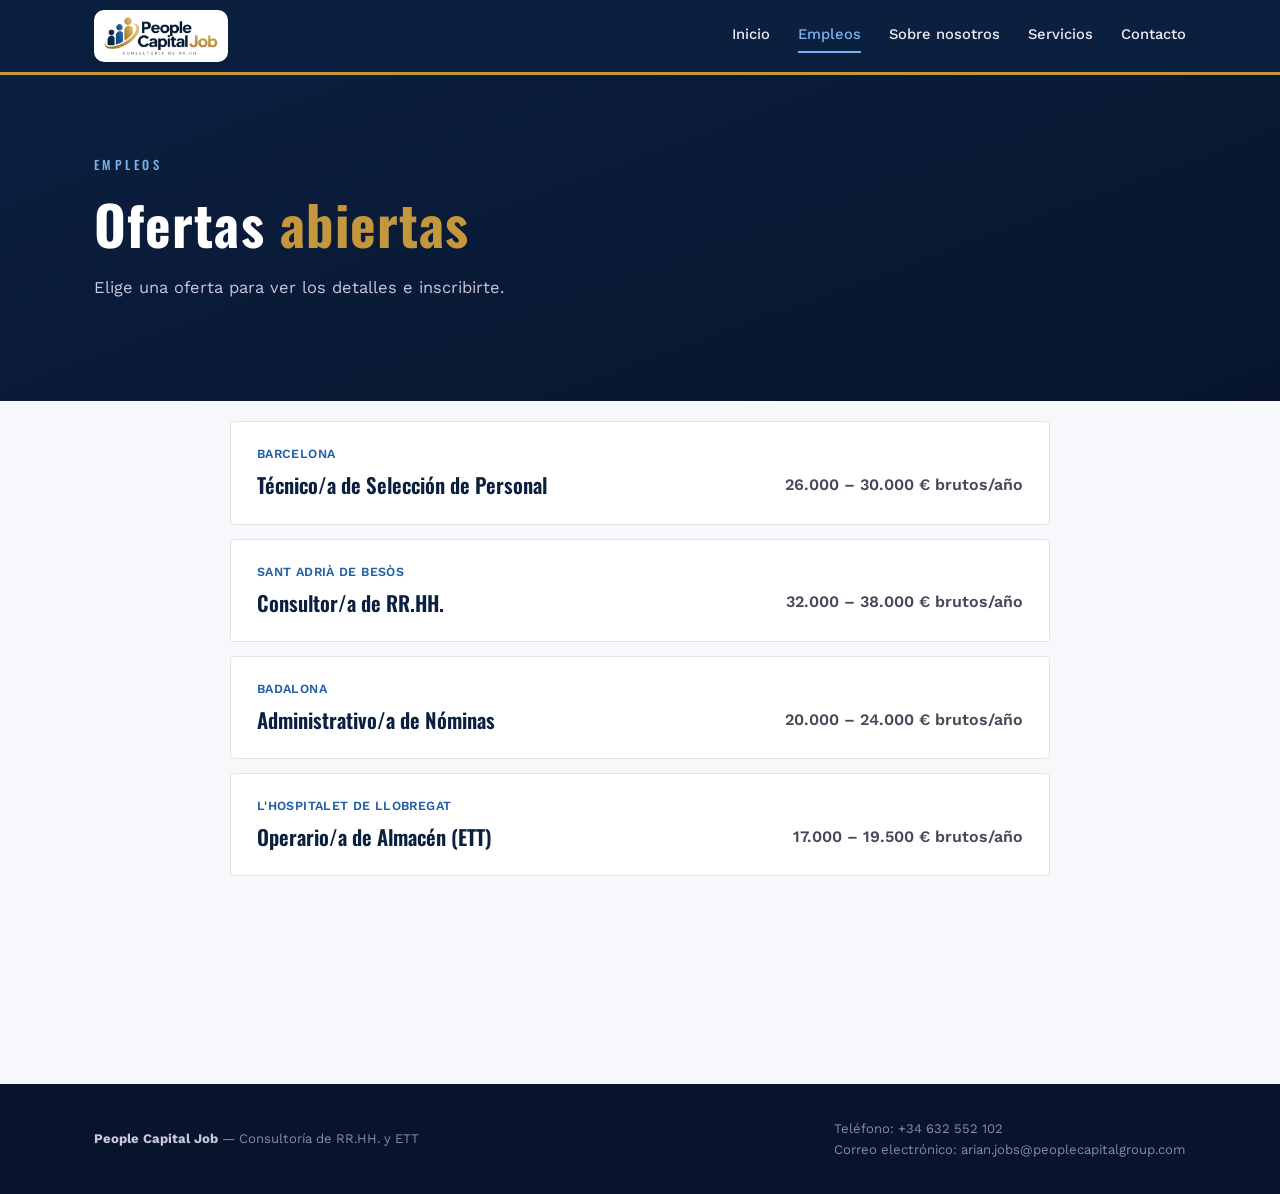
<file: jobs.html>
<!DOCTYPE html>
<html lang="es">
<head>
<meta charset="UTF-8">
<meta name="viewport" content="width=device-width, initial-scale=1.0">
<meta name="description" content="People Capital Job - Consultora de RR.HH. y ETT. Selección, captación y consultoría de personal.">
<link rel="icon" href="logo.jpeg">
<link rel="preconnect" href="https://fonts.googleapis.com">
<link rel="preconnect" href="https://fonts.gstatic.com" crossorigin>
<link href="https://fonts.googleapis.com/css2?family=Oswald:wght@400;500;600;700&family=Work+Sans:wght@400;500;600&display=swap" rel="stylesheet">
<link rel="stylesheet" href="style.css">
<title>Empleos | People Capital Job</title>
</head>
<body>
<header>
  <div class="nav">
    <a href="index.html#home" class="brand"><span class="brand-logo-wrap"><img src="logo.jpeg" alt="People Capital Job - Consultoría de RR.HH."></span></a>
    <nav class="links" id="menu">
      <a href="index.html#home">Inicio</a>
      <a href="jobs.html" class="active">Empleos</a>
      <a href="index.html#sobre-nosotros">Sobre nosotros</a>
      <a href="index.html#servicios">Servicios</a>
      <a href="index.html#contacto">Contacto</a>
    </nav>
    <button class="menu-toggle" aria-label="Abrir menú" aria-controls="menu" aria-expanded="false">&#9776;</button>
  </div>
</header>
<section class="hero" id="home" style="padding-bottom:0;">
  <div class="hero-inner compact">
    <div class="eyebrow">Empleos</div>
    <h1>Ofertas <em>abiertas</em></h1>
    <p>Elige una oferta para ver los detalles e inscribirte.</p>
  </div>
</section>
<section style="padding-top:20px;">
  <div class="wrap"><div class="jobs" id="jobs"></div></div>
</section>
<footer>
  <div class="wrap">
    <div><b>People Capital Job</b> — Consultoría de RR.HH. y ETT</div>
    <div>Teléfono: +34 632 552 102<br>Correo electrónico: arian.jobs@peoplecapitalgroup.com</div>
  </div>
</footer>
<script src="script.js"></script>
</body>
</html>
</file>
<file: style.css>
:root{
  --gold:#c4973f; --sky:#7db2ee;
  --navy:#0b1f3f;
  --navy-deep:#07142b;
  --orange:#1f5fa6;
  --orange-light:#f3e5c4;
  --cream:#f7f8fb;
  --ink:#1c1c22;
  --line:#e7e2d9;
}
*{margin:0;padding:0;box-sizing:border-box;}
html{scroll-behavior:smooth;}
body{
  font-family:'Work Sans',sans-serif;
  color:var(--ink);
  background:var(--cream);
  line-height:1.6;
}
h1,h2,h3,.eyebrow{font-family:'Oswald',sans-serif; letter-spacing:.02em;}
a{text-decoration:none;color:inherit;}
img{max-width:100%;display:block;}
.wrap{max-width:1140px;margin:0 auto;padding:0 24px;}

/* ---------- Loader ---------- */
.loader{
  position:fixed; inset:0; background:var(--navy); z-index:9999;
  display:flex; align-items:center; justify-content:center; flex-direction:column;
  transition:opacity .6s ease, visibility .6s ease;
  overflow:hidden;
}
.loader.hide{opacity:0; visibility:hidden; pointer-events:none;}

.loader-stage{position:relative; display:flex; flex-direction:column; align-items:center; gap:22px;}

/* House line-drawing animation */
.loader-house{width:150px; height:110px;}
.loader-house path{
  fill:none; stroke:var(--orange); stroke-width:3; stroke-linejoin:round; stroke-linecap:round;
  stroke-dasharray:600; stroke-dashoffset:600;
  animation:draw-house 2.2s ease forwards .2s;
}
.loader-house .fill-bit{
  fill:var(--orange); stroke:none; opacity:0;
  animation:fade-in-bit .5s ease forwards 2.1s;
}
@keyframes draw-house{to{stroke-dashoffset:0;}}
@keyframes fade-in-bit{to{opacity:1;}}

/* Logo pulse-in */
.loader-logo-wrap{
  width:64px; height:64px; border-radius:14px; background:#fff;
  display:flex; align-items:center; justify-content:center;
  opacity:0; transform:scale(.6);
  animation:logo-pop .6s cubic-bezier(.34,1.56,.64,1) forwards 2.4s;
  box-shadow:0 8px 24px rgba(0,0,0,.35);
}
.loader-logo-wrap img{width:38px; height:auto;}
@keyframes logo-pop{to{opacity:1; transform:scale(1);}}

/* Brand name letter reveal */
.loader-brand{font-family:'Oswald',sans-serif; font-weight:700; font-size:1.4rem; color:#fff; letter-spacing:.12em; display:flex;}
.loader-brand span{opacity:0; transform:translateY(10px); animation:letter-in .45s ease forwards;}
.loader-tagline{
  color:var(--orange); font-size:.72rem; letter-spacing:.32em; text-transform:uppercase; margin-top:6px;
  opacity:0; animation:fade-in-bit .6s ease forwards 4.6s;
}
@keyframes letter-in{to{opacity:1; transform:translateY(0);}}

/* Progress bar */
.loader-bar-track{width:220px; height:3px; background:rgba(255,255,255,.12); border-radius:3px; margin-top:8px; overflow:hidden;}
.loader-bar-fill{height:100%; width:0%; background:var(--orange); border-radius:3px; animation:fill-bar 4s linear forwards;}
@keyframes fill-bar{to{width:100%;}}

@media (prefers-reduced-motion: reduce){
  .loader-house path, .loader-house .fill-bit, .loader-logo-wrap, .loader-brand span, .loader-tagline, .loader-bar-fill{
    animation:none !important; opacity:1 !important; stroke-dashoffset:0 !important; transform:none !important; width:100% !important;
  }
}

/* ---------- Header ---------- */
header{
  position:sticky; top:0; z-index:50;
  background:var(--navy);
  border-bottom:3px solid var(--orange);
}
.nav{display:flex;align-items:center;justify-content:space-between;padding:10px 24px;max-width:1140px;margin:0 auto;}
.brand{display:flex;align-items:center;gap:12px;}
.brand-logo-wrap{
  background:#fff; border-radius:10px; padding:6px 9px;
  display:flex; align-items:center; justify-content:center;
  box-shadow:0 2px 6px rgba(0,0,0,.15);
}
.brand-logo-wrap img{height:40px; width:auto; display:block;}
.brand-text{color:#fff;font-family:'Oswald',sans-serif;font-weight:600;font-size:1.1rem;letter-spacing:.03em;line-height:1.1;}
.brand-text span{display:block;font-family:'Work Sans',sans-serif;font-weight:400;font-size:.6rem;letter-spacing:.2em;color:var(--orange);margin-top:3px;}
nav.links{display:flex;gap:28px;align-items:center;}
nav.links a{color:#eceaf4;font-size:.92rem;font-weight:500;transition:color .2s;padding:4px 0;border-bottom:2px solid transparent;}
nav.links a:hover{color:var(--orange);}
nav.links a.active{color:var(--orange);border-bottom-color:var(--orange);}
.menu-toggle{display:none;background:none;border:none;color:#fff;font-size:1.7rem;cursor:pointer;line-height:1;}

@media (max-width:860px){
  nav.links{
    display:none; position:absolute; top:100%; left:0; right:0;
    background:var(--navy); flex-direction:column; gap:0; padding:8px 24px 18px;
    border-bottom:3px solid var(--orange);
  }
  nav.links.open{display:flex;}
  nav.links a{padding:12px 0; border-bottom:1px solid rgba(255,255,255,.08);}
  .menu-toggle{display:block;}
}

/* ---------- Hero (used on every page, shorter on inner pages) ---------- */
.hero{
  position:relative;
  background-image:linear-gradient(160deg, rgba(11,31,63,.90) 0%, rgba(7,20,43,.94) 100%), var(--hero-img, none);
  background-size:cover;
  background-position:center;
  background-repeat:no-repeat;
  background-color:var(--navy);
  color:#fff;
  overflow:hidden;
  padding:80px 0 0;
 
}
.hero-inner{max-width:1140px;margin:0 auto;padding:0 24px 110px;position:relative;z-index:2;}
.hero-inner.compact{padding-bottom:70px;}
.eyebrow{color:var(--orange);font-size:.78rem;letter-spacing:.28em;text-transform:uppercase;margin-bottom:18px;font-weight:500;}
.hero h1{font-size:clamp(2rem,5vw,3.4rem);font-weight:700;max-width:680px;line-height:1.14;margin-bottom:20px;}
.hero h1 em{font-style:normal;color:var(--orange);}
.hero p{max-width:540px;color:#c9c8dc;font-size:1.03rem;margin-bottom:30px;}
.btn-row{display:flex;gap:16px;flex-wrap:wrap;}

/* Hero entrance animation */
@keyframes fadeInUp{from{opacity:0;transform:translateY(20px);}to{opacity:1;transform:translateY(0);}}
.hero-inner .eyebrow{animation:fadeInUp .7s ease both;animation-delay:.15s;}
.hero-inner h1{animation:fadeInUp .7s ease both;animation-delay:.3s;}
.hero-inner p{animation:fadeInUp .7s ease both;animation-delay:.45s;}
.hero-inner .btn-row{animation:fadeInUp .7s ease both;animation-delay:.6s;}

/* Scroll-reveal for sections as the user scrolls down */
.reveal{opacity:0;transform:translateY(28px);transition:opacity .7s ease, transform .7s ease;}
.reveal.in-view{opacity:1;transform:translateY(0);}
.service-grid .reveal:nth-child(2){transition-delay:.08s;}
.service-grid .reveal:nth-child(3){transition-delay:.16s;}
.service-grid .reveal:nth-child(4){transition-delay:.24s;}
.project-grid .reveal:nth-child(2){transition-delay:.1s;}
.value-grid .reveal:nth-child(2){transition-delay:.1s;}
.value-grid .reveal:nth-child(3){transition-delay:.2s;}
.why-list .reveal:nth-child(2){transition-delay:.1s;}
.why-list .reveal:nth-child(3){transition-delay:.2s;}
@media (prefers-reduced-motion: reduce){
  .reveal, .hero-inner .eyebrow, .hero-inner h1, .hero-inner p, .hero-inner .btn-row{
    animation:none !important; transition:none !important; opacity:1 !important; transform:none !important;
  }
}
.btn{display:inline-block;padding:14px 30px;font-weight:600;font-size:.92rem;border-radius:2px;transition:transform .2s, background .2s;}
.btn-primary{background:var(--orange);color:#fff;}
.btn-primary:hover{background:#174a82;transform:translateY(-2px);}
.btn-ghost{border:1.5px solid #4a4a7a;color:#fff;}
.btn-ghost:hover{border-color:var(--orange);color:var(--orange);}

.roofline{display:block;width:100%;height:64px;position:relative;z-index:2;margin-top:-2px;}

/* ---------- Stats ---------- */
.stats{background:var(--orange);}
.stats .wrap{display:flex;flex-wrap:wrap;justify-content:space-between;padding:26px 24px;gap:20px;}
.stat{color:#fff;text-align:left;flex:1;min-width:140px;}
.stat b{display:block;font-family:'Oswald',sans-serif;font-size:1.9rem;font-weight:700;}
.stat span{font-size:.8rem;letter-spacing:.05em;opacity:.9;}

/* ---------- Section generic ---------- */
section{padding:90px 0;}
.section-head{max-width:640px;margin-bottom:52px;}
.section-head .eyebrow{color:var(--orange);}
.section-head h2{font-size:clamp(1.7rem,3.4vw,2.4rem);font-weight:700;color:var(--navy);}
.section-head p{color:#585868;margin-top:14px;}

/* ---------- About ---------- */
.about{display:grid;grid-template-columns:1fr 1fr;gap:60px;align-items:center;}
.about-visual{background:var(--navy); border-radius:4px; position:relative; aspect-ratio:1/1; overflow:hidden; border:6px solid var(--navy);}
.about-visual img{width:100%;height:100%;object-fit:cover;display:block;}
.about-visual svg{width:78%;height:78%;}
.about-text p{color:#484858;margin-bottom:16px;}
.about-text .eyebrow{color:var(--orange);}
.about-text h2{color:var(--navy);font-size:clamp(1.6rem,3vw,2.1rem);font-weight:700;margin-bottom:20px;}



.value-grid{display:grid;grid-template-columns:repeat(3,1fr);gap:1px;background:var(--line);border:1px solid var(--line);margin-top:10px;}
.value-card{background:#fff;padding:32px 26px;transition:transform .3s ease, box-shadow .3s ease;}
.value-card:hover{transform:translateY(-4px);box-shadow:0 14px 30px -16px rgba(11,31,63,.25);}
.value-card h3{color:var(--navy);font-size:1rem;font-weight:600;margin-bottom:8px;}
.value-card p{color:#5c5c6c;font-size:.9rem;}

/* ---------- Services ---------- */
.services{background:#fff;}
.service-grid{
  display:grid;
  grid-template-columns:repeat(3,1fr);
  gap:1px;
  background:var(--line);
  border:1px solid var(--line);
}
.service-card{background:#fff;padding:38px 28px;transition:background .2s;}
.service-card:hover{background:var(--cream);}
.service-card .icon{width:46px;height:46px;margin-bottom:22px;}
.service-card h3{color:var(--navy);font-size:1.08rem;font-weight:600;margin-bottom:10px;}
.service-card p{color:#5c5c6c;font-size:.9rem;}

.service-detail{display:grid;grid-template-columns:1fr 1fr;gap:60px;align-items:center;padding:70px 0;border-bottom:1px solid var(--line);}
.service-detail:last-child{border-bottom:none;}
.service-detail.reverse .sd-visual{order:2;}
.sd-visual{background:var(--navy);border-radius:4px;aspect-ratio:4/3;overflow:hidden;position:relative;}
.sd-visual img{width:100%;height:100%;object-fit:cover;display:block;}
.sd-visual svg{width:60%;position:absolute;top:50%;left:50%;transform:translate(-50%,-50%);}
.sd-visual .sd-icon-badge{position:absolute;bottom:16px;left:16px;background:rgba(11,31,63,.85);border-radius:50%;width:56px;height:56px;display:flex;align-items:center;justify-content:center;}
.sd-visual .sd-icon-badge svg{position:static;transform:none;width:28px;}
.sd-text .eyebrow{color:var(--orange);}
.sd-text h3{color:var(--navy);font-size:1.5rem;font-weight:700;margin-bottom:14px;}
.sd-text p{color:#484858;margin-bottom:14px;}
.sd-list{list-style:none;margin-top:14px;}
.sd-list li{color:#484858;font-size:.92rem;padding-left:22px;position:relative;margin-bottom:8px;}
.sd-list li::before{content:'';position:absolute;left:0;top:9px;width:8px;height:8px;background:var(--orange);}

/* ---------- Projects ---------- */
.projects-head-row{display:flex;justify-content:space-between;align-items:flex-end;flex-wrap:wrap;gap:20px;margin-bottom:52px;}
.project-grid{display:grid;grid-template-columns:repeat(2,1fr);gap:28px;}

.project-card{
  background:#fff;
  border:1px solid var(--line);
  border-radius:4px;
  overflow:hidden;
  transition:box-shadow .25s, transform .25s;}

.project-card:hover{box-shadow:0 18px 40px -18px rgba(11,31,63,.25); transform:translateY(-3px);}

.project-media{
  height:210px;
  position:relative;
  overflow:hidden;
  background:var(--navy);
}

.project-media::after{content:'';position:absolute;inset:0;background:linear-gradient(180deg, rgba(17,17,54,.05) 0%, rgba(17,17,54,.65) 100%);}
.project-media svg{width:56%;position:relative;z-index:1;}
.project-media img{width:100%;height:100%;object-fit:cover;display:block;transition:transform .4s ease;}
.project-card:hover .project-media img{transform:scale(1.05);}

.project-tag{position:absolute; top:14px; left:14px; z-index:2; background:var(--orange); color:#fff; font-size:.7rem; letter-spacing:.08em; text-transform:uppercase; padding:5px 12px; border-radius:2px; font-weight:600;}
.project-body{padding:24px 26px 28px;}
.project-body h3{color:var(--navy);font-size:1.15rem;font-weight:600;margin-bottom:8px;}
.project-body p{color:#585868;font-size:.92rem;margin-bottom:14px;}
.project-loc{display:flex;align-items:center;gap:6px;font-size:.78rem;color:var(--orange);font-weight:600;letter-spacing:.03em;text-transform:uppercase;}
.project-address{font-size:.8rem;color:#8a8a9a;margin-top:5px;}

/* ---------- Why ---------- */
.why{background:var(--navy);color:#fff;}
.why .wrap{display:grid;grid-template-columns:1fr 1fr;gap:60px;align-items:center;}
.why h2{font-size:clamp(1.6rem,3vw,2.1rem);font-weight:700;margin-bottom:20px;}
.why .eyebrow{color:var(--orange);}
.why p{color:#c9c8dc;margin-bottom:26px;}
.why-list{display:flex;flex-direction:column;gap:18px;}
.why-item{display:flex;gap:16px;align-items:flex-start;}
.why-item .num{font-family:'Oswald',sans-serif; color:var(--orange); font-weight:700; font-size:1rem; border:1.5px solid var(--orange); border-radius:50%; width:34px;height:34px; display:flex;align-items:center;justify-content:center;flex-shrink:0; transition:background .3s ease, color .3s ease;}
.why-item:hover .num{background:var(--orange);color:#fff;}
.why-item h4{font-size:1rem;font-weight:600;margin-bottom:4px;}
.why-item p{color:#b6b5cc;font-size:.88rem;margin-bottom:0;}

/* ---------- Contact ---------- */
.contact{background:#fff;}
.contact-grid{display:grid;grid-template-columns:1fr 1fr;gap:0;border:1px solid var(--line);border-radius:4px;overflow:hidden;}
.contact-info{background:var(--navy);color:#fff;padding:48px 44px;}
.contact-info .eyebrow{color:var(--orange);}
.contact-info h2{font-size:1.7rem;font-weight:700;margin-bottom:18px;}
.contact-info p{color:#c9c8dc;margin-bottom:28px;font-size:.95rem;}
.addr-block{display:flex;gap:14px;align-items:flex-start;margin-bottom:22px;}
.addr-block svg{width:22px;height:22px;flex-shrink:0;margin-top:2px;}
.addr-block b{display:block;font-size:.95rem;margin-bottom:4px;}
.addr-block span{color:#c9c8dc;font-size:.9rem;}
.map-frame{min-height:340px;}
.map-frame iframe{width:100%;height:100%;min-height:340px;border:0;display:block;}

/* ---------- Footer ---------- */
footer{background:var(--navy-deep);color:#8a8aa8;padding:34px 0;}
footer .wrap{display:flex;justify-content:space-between;align-items:center;flex-wrap:wrap;gap:12px;font-size:.82rem;}
footer b{color:#c9c8dc;}

@media (max-width:860px){
  .about{grid-template-columns:1fr;}
  .service-grid{grid-template-columns:1fr;}
  .service-detail, .service-detail.reverse{grid-template-columns:1fr;}
  .service-detail.reverse .sd-visual{order:0;}
  .project-grid{grid-template-columns:1fr;}
  .value-grid{grid-template-columns:1fr;}
  .why .wrap{grid-template-columns:1fr;}
  .contact-grid{grid-template-columns:1fr;}
}

.enlace_p {
  text-decoration: underline;
  text-underline-offset: 3px;
}


/* Flechas */

.carousel-btn {
    position: absolute;
    top: 50%;
    transform: translateY(-50%);

    width: 45px;
    height: 45px;

    border: none;
    border-radius: 50%;

    background: rgba(0, 0, 0, 0.7);
    color: white;

    font-size: 25px;

    cursor: pointer;
    z-index: 10;

    display: flex;
    align-items: center;
    justify-content: center;
}

.carousel-btn:hover {
    background: rgba(0, 0, 0, 0.9);
}

.prev {
    left: 10px;
}

.next {
    right: 10px;
}

#carrousel {
    position: relative;
    overflow: hidden;
}

.carousel-window {
    width: 100%;
    overflow: hidden;
}

.carousel-track {
    display: flex;
    width: 100%;
    transition: transform 0.5s ease;
}

.carousel-item {
    flex: 0 0 100%;
    width: 100%;
    box-sizing: border-box;
}

.valores h3{
  /* background-color: #b6b5cc; */
  color:var(--navy);
  -size:1.15rem;
  font-weight:600;
  /* margin-bottom:8px; */
  /* padding: 1px 1px 1px; */
}

.valores{
  margin-left: 12px;
  margin-top: 6px;
  
}


#carrousel .carousel-window {
    width: 100%;
    overflow: hidden;
    position: relative;
    
} */

/* PISTA QUE SE DESPLAZA */
#carrousel .carousel-track {
    display: flex;
    width: 100%;
    transition: transform 0.5s ease;
}

/* CADA IMAGEN OCUPA TODA LA VENTANA */
#carrousel .carousel-track .project-media {
    flex: 0 0 100%;
    min-width: 100%;
    width: 100%;
    height: 300px;
    box-sizing: border-box;
    position: relative;
}

/* IMAGEN */
#carrousel .project-media img {
    display: block;
    width: 100%;
    height: 100%;
    object-fit: cover;
}
/* ===== People Capital Job ===== */
section[id]{scroll-margin-top:70px;}
.brand-logo-wrap img{height:40px;width:auto;}
:focus-visible{outline:3px solid var(--orange);outline-offset:3px;}
.about-copy{max-width:720px;}
.about-copy p{color:#484858;margin-bottom:16px;}
.closing{font-family:'Oswald',sans-serif;font-size:1.5rem;color:var(--navy);margin-top:36px;}
.service-card .sd-list{margin-top:16px;}
/* Empleos */
.jobs{max-width:820px;margin:0 auto;display:flex;flex-direction:column;gap:14px;}
.job{background:#fff;border:1px solid var(--line);border-radius:4px;transition:box-shadow .25s;}
.job.open{box-shadow:0 18px 40px -22px rgba(11,31,63,.35);border-color:var(--orange);}
.job-head{all:unset;box-sizing:border-box;width:100%;cursor:pointer;display:grid;grid-template-columns:1fr auto;gap:4px 20px;padding:22px 26px;}
.job-head:focus-visible{outline:3px solid var(--orange);outline-offset:-3px;}
.job-loc{grid-column:1/3;font-size:.78rem;color:var(--orange);font-weight:600;letter-spacing:.03em;text-transform:uppercase;}
.job-title{font-family:'Oswald',sans-serif;font-size:1.3rem;font-weight:600;color:var(--navy);}
.job-salary{font-weight:600;color:#484858;align-self:center;}
.panel{display:grid;grid-template-rows:0fr;transition:grid-template-rows .4s ease;}
.panel.show{grid-template-rows:1fr;}
.panel>div{overflow:hidden;}
.job-body{padding:0 26px 24px;color:#484858;}
.job-body h4{color:var(--navy);margin:16px 0 6px;font-size:.95rem;}
.job-body p{margin-bottom:6px;}
.job-meta{display:flex;gap:28px;flex-wrap:wrap;margin-top:14px;font-size:.9rem;}
.job-actions{display:flex;justify-content:flex-end;margin-top:18px;}
.job-actions button,.apply-form button{font:inherit;border:0;cursor:pointer;}
.apply-form{display:flow-root;padding:6px 26px 26px;max-width:460px;}
.apply-form input,.apply-form textarea{width:100%;font:inherit;padding:12px 14px;border:1.5px solid var(--navy);border-radius:8px;margin-bottom:14px;background:#fff;}
.apply-form textarea{min-height:130px;resize:vertical;}
.apply-form button{float:right;}
.apply-ok{color:var(--navy);font-weight:600;padding:6px 26px 24px;}
@media (max-width:560px){.job-head{grid-template-columns:1fr;}.job-loc{grid-column:auto;}}

/* Jerarquía de color (logo): 1º azul marino (base), 2º azul (acciones/acentos), 3º dorado (detalles puntuales) */
header{border-bottom-color:var(--gold);}
.hero h1 em{color:var(--gold);}
.sd-list li::before{background:var(--gold);}
.hero .eyebrow,.contact-info .eyebrow,.why .eyebrow{color:var(--sky);}
nav.links a:hover,nav.links a.active{color:var(--sky);}
nav.links a.active{border-bottom-color:var(--sky);}
.btn-ghost:hover{border-color:var(--sky);color:var(--sky);}
header :focus-visible,.hero :focus-visible{outline-color:var(--sky);}
.job.reveal{transition:opacity .7s ease,transform .7s ease,box-shadow .25s;}

/* Video de fondo del hero + borde inferior recto */
.hero-video{position:absolute;inset:0;width:100%;height:100%;object-fit:cover;z-index:0;}
.hero-shade{position:absolute;inset:0;z-index:1;background:linear-gradient(160deg,rgba(11,31,63,.78) 0%,rgba(7,20,43,.86) 100%);}
.hero.no-video .hero-video,.hero.no-video
</file>
